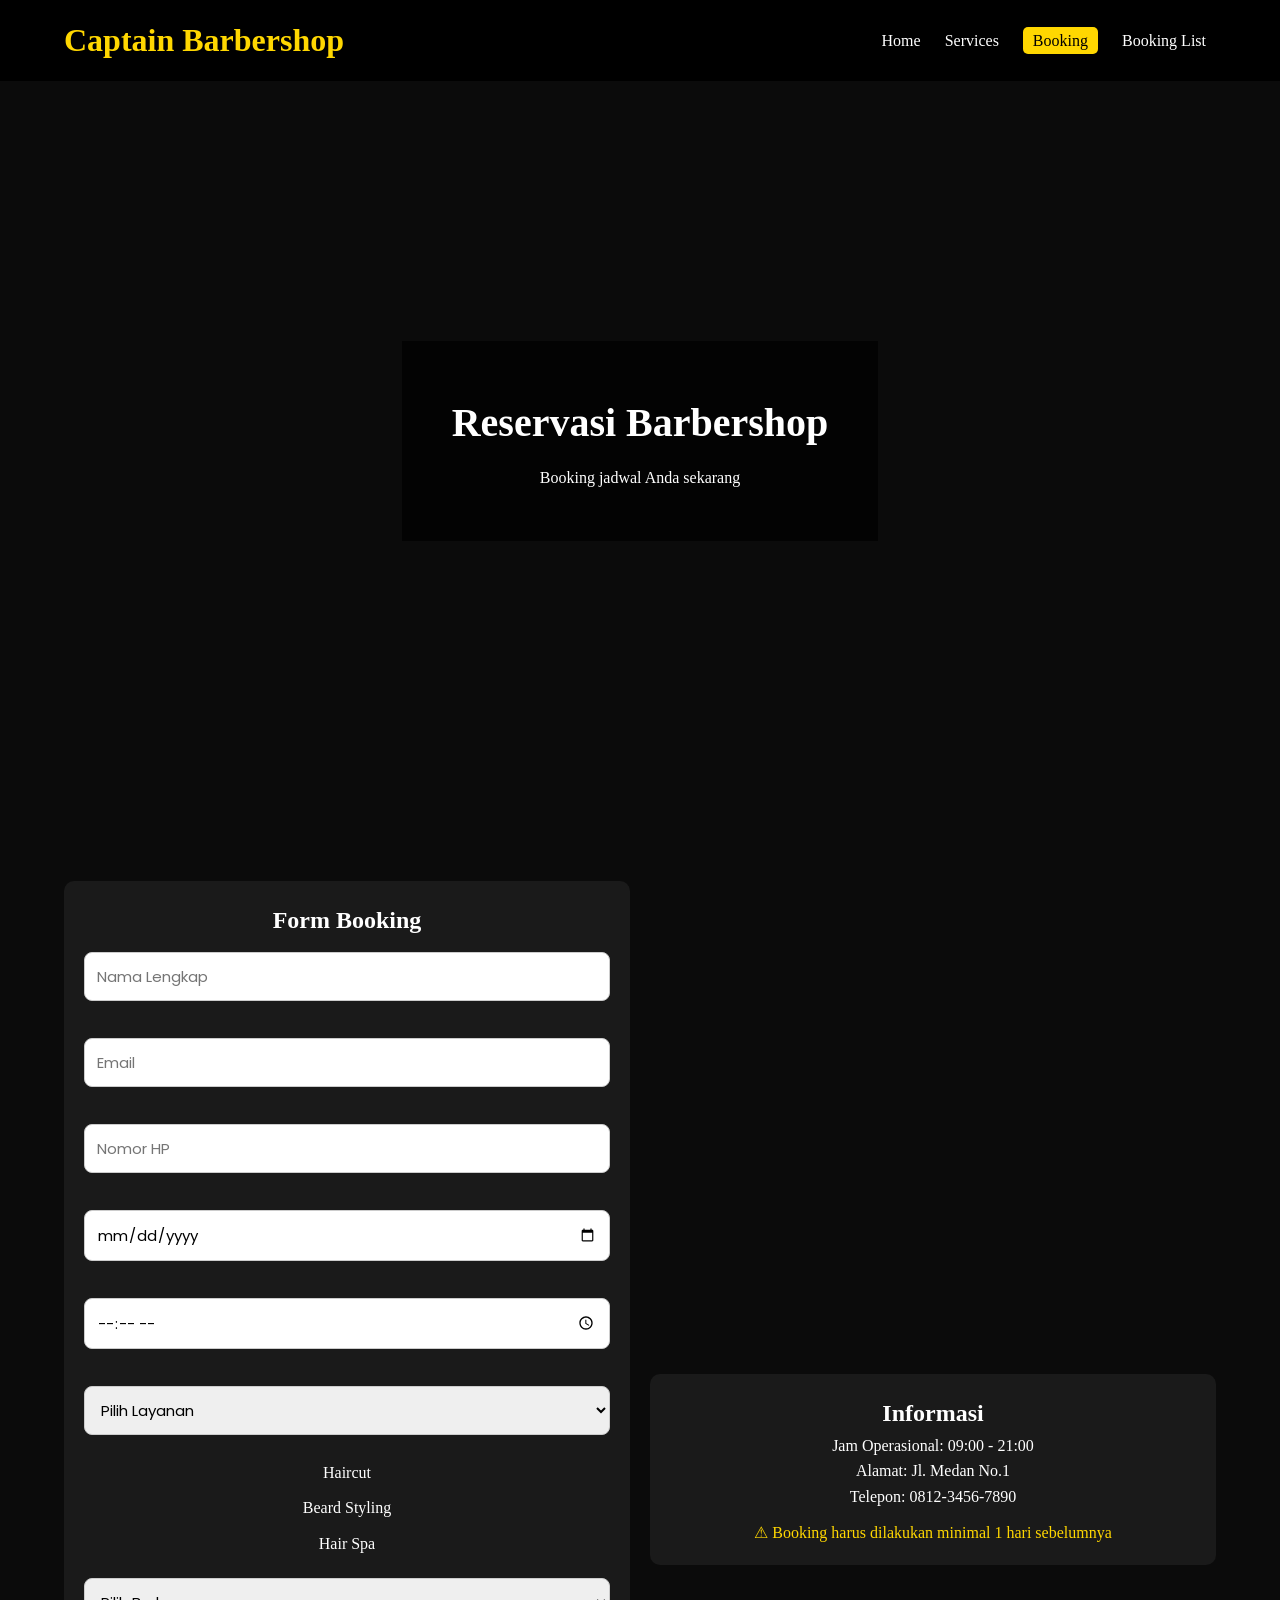
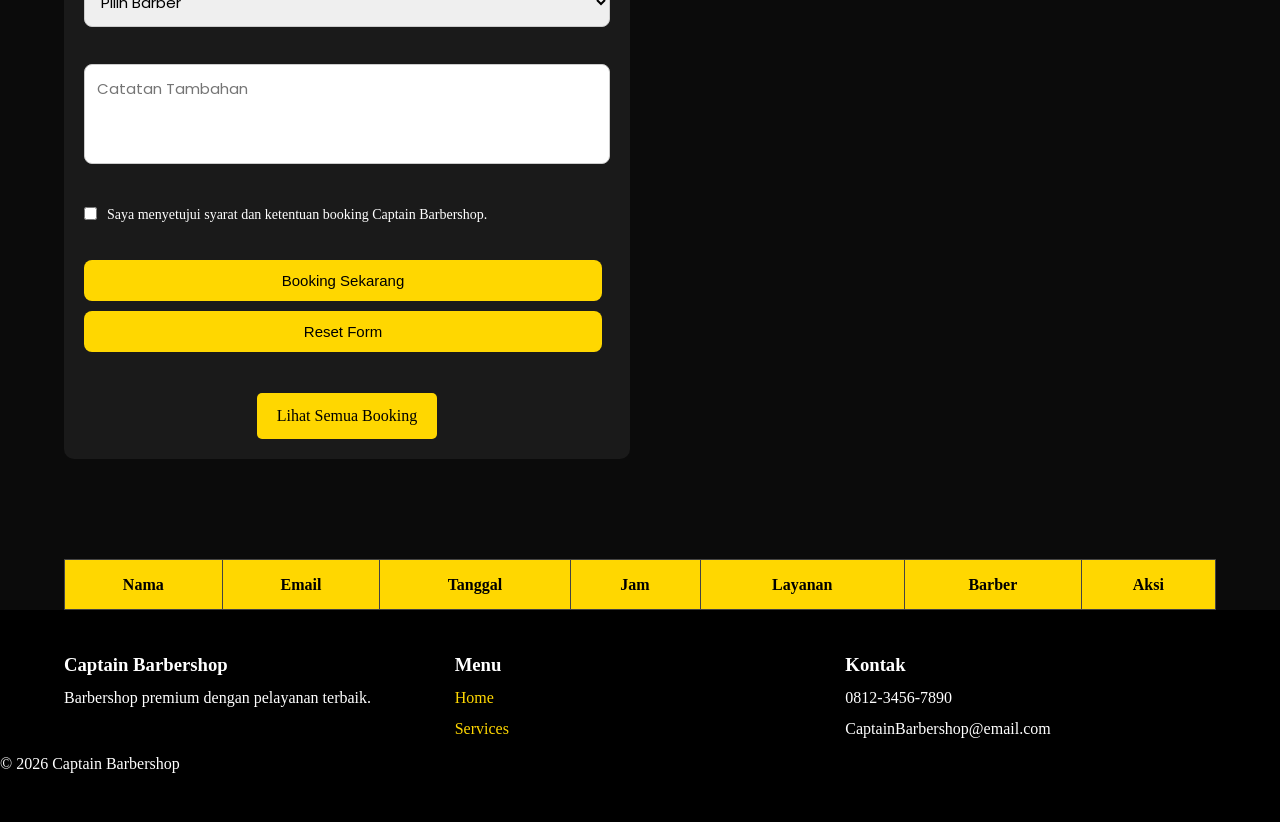
<file: booking.html>
<!DOCTYPE html>
<html lang="id">

<head>
    <meta charset="UTF-8">
    <meta name="viewport" content="width=device-width, initial-scale=1.0">
    <title>Booking - Captain Barbershop</title>
    <link rel="stylesheet" href="stylish.css">

    <link href="https://fonts.googleapis.com/css2?family=Poppins:wght@300;400;600&display=swap" rel="stylesheet">
    <script defer src="script.js"></script>
</head>

<body>

    <!-- NAVBAR -->
    <header class="navbar">
        <div class="container nav-container">
            <h1 class="logo">Captain Barbershop</h1>
            <nav>
                <a href="index.html">Home</a>
                <a href="index.html#services">Services</a>
                <a href="booking.html" class="btn-nav">Booking</a>

                <!-- ==========================
                        PENAMBAHAN UAS
                       Menu menuju daftar booking
                   =========================== -->

                <a href="bookings.html">Booking List</a>

            </nav>
        </div>
    </header>

    <!-- HERO -->
    <section class="sub-hero">
        <div class="overlay">
            <h2>Reservasi Barbershop</h2>
            <p>Booking jadwal Anda sekarang</p>
        </div>
    </section>

    <!-- BOOKING FORM -->
    <section class="section">
        <div class="container grid-2">

            <!-- FORM -->
            <div class="form-box">
                <h2>Form Booking</h2>

                <form id="form">
                    <input id="name" type="text" placeholder="Nama Lengkap" required>
                    <input id="email" type="email" placeholder="Email" required>
                    <!-- ==========================
                            PENAMBAHAN UAS
                           Nomor HP pelanggan
                        =========================== -->

                    <input id="phone" type="tel" placeholder="Nomor HP" required>
                    <input id="date" type="date" required>
                    <input id="time" type="time" required>

                    <select id="service" required>
                        <option value="">
                            Pilih Layanan
                        </option>

                        <option>Haircut</option>
                        <option>Beard Styling</option>
                        <option>Hair Spa</option>
                    </select>
                    <option>Haircut</option>
                    <option>Beard Styling</option>
                    <option>Hair Spa</option>
                    </select>

                    <select id="barber" required>

                        <option value="">
                            Pilih Barber
                        </option>

                        <option>John</option>
                        <option>Michael</option>
                        <option>David</option>

                    </select>



                    <!-- ==========================
                        PENAMBAHAN UAS
                        Catatan pelanggan
                    =========================== -->

                    <textarea id="note" placeholder="Catatan Tambahan"></textarea>

                    <!-- ==========================
                             FITUR BARU UAS
                        Persetujuan Syarat Booking
                    =========================== -->

                    <div class="agreement">

                        <label>

                            <input type="checkbox" id="agreement" required>

                            Saya menyetujui syarat dan ketentuan booking Captain Barbershop.

                        </label>

                    </div>

                    <button type="submit">Booking Sekarang</button>
                    <button type="reset">

                        Reset Form

                    </button>
                </form>
                <!-- ==========================
                        PENAMBAHAN UAS
                =========================== -->
                <br>
                <a href="bookings.html" class="btn">

                    Lihat Semua Booking

                </a>
            </div>

            <!-- INFO -->
            <div class="info-box">
                <h2>Informasi</h2>
                <p>Jam Operasional: 09:00 - 21:00</p>
                <p>Alamat: Jl. Medan No.1</p>
                <p>Telepon: 0812-3456-7890</p>

                <div class="highlight">
                    <p>⚠ Booking harus dilakukan minimal 1 hari sebelumnya</p>
                </div>
            </div>

        </div>
    </section>

    <!-- TABEL DATA -->
    <div class="container">
        <table class="table">
            <thead>
                <tr>
                    <th>Nama</th>
                    <th>Email</th>
                    <th>Tanggal</th>
                    <th>Jam</th>
                    <th>Layanan</th>
                    <th>Barber</th>
                    <th>Aksi</th>
                </tr>
            </thead>
            <tbody id="table"></tbody>
        </table>

    </div>

    <!-- FOOTER -->
    <footer class="footer">
        <div class="container grid-3">

            <div>
                <h3>Captain Barbershop</h3>
                <p>Barbershop premium dengan pelayanan terbaik.</p>
            </div>

            <div>
                <h3>Menu</h3>
                <p><a href="index.html">Home</a></p>
                <p><a href="index.html#services">Services</a></p>
            </div>

            <div>
                <h3>Kontak</h3>
                <p>0812-3456-7890</p>
                <p>CaptainBarbershop@email.com</p>
            </div>

        </div>

        <p class="copyright">
            © 2026 Captain Barbershop
        </p>
    </footer>
    <!-- ==========================
            PENAMBAHAN UAS
        Menghubungkan JavaScript
    =========================== -->
    <script src="script.js"></script>
</body>

</html>
</file>
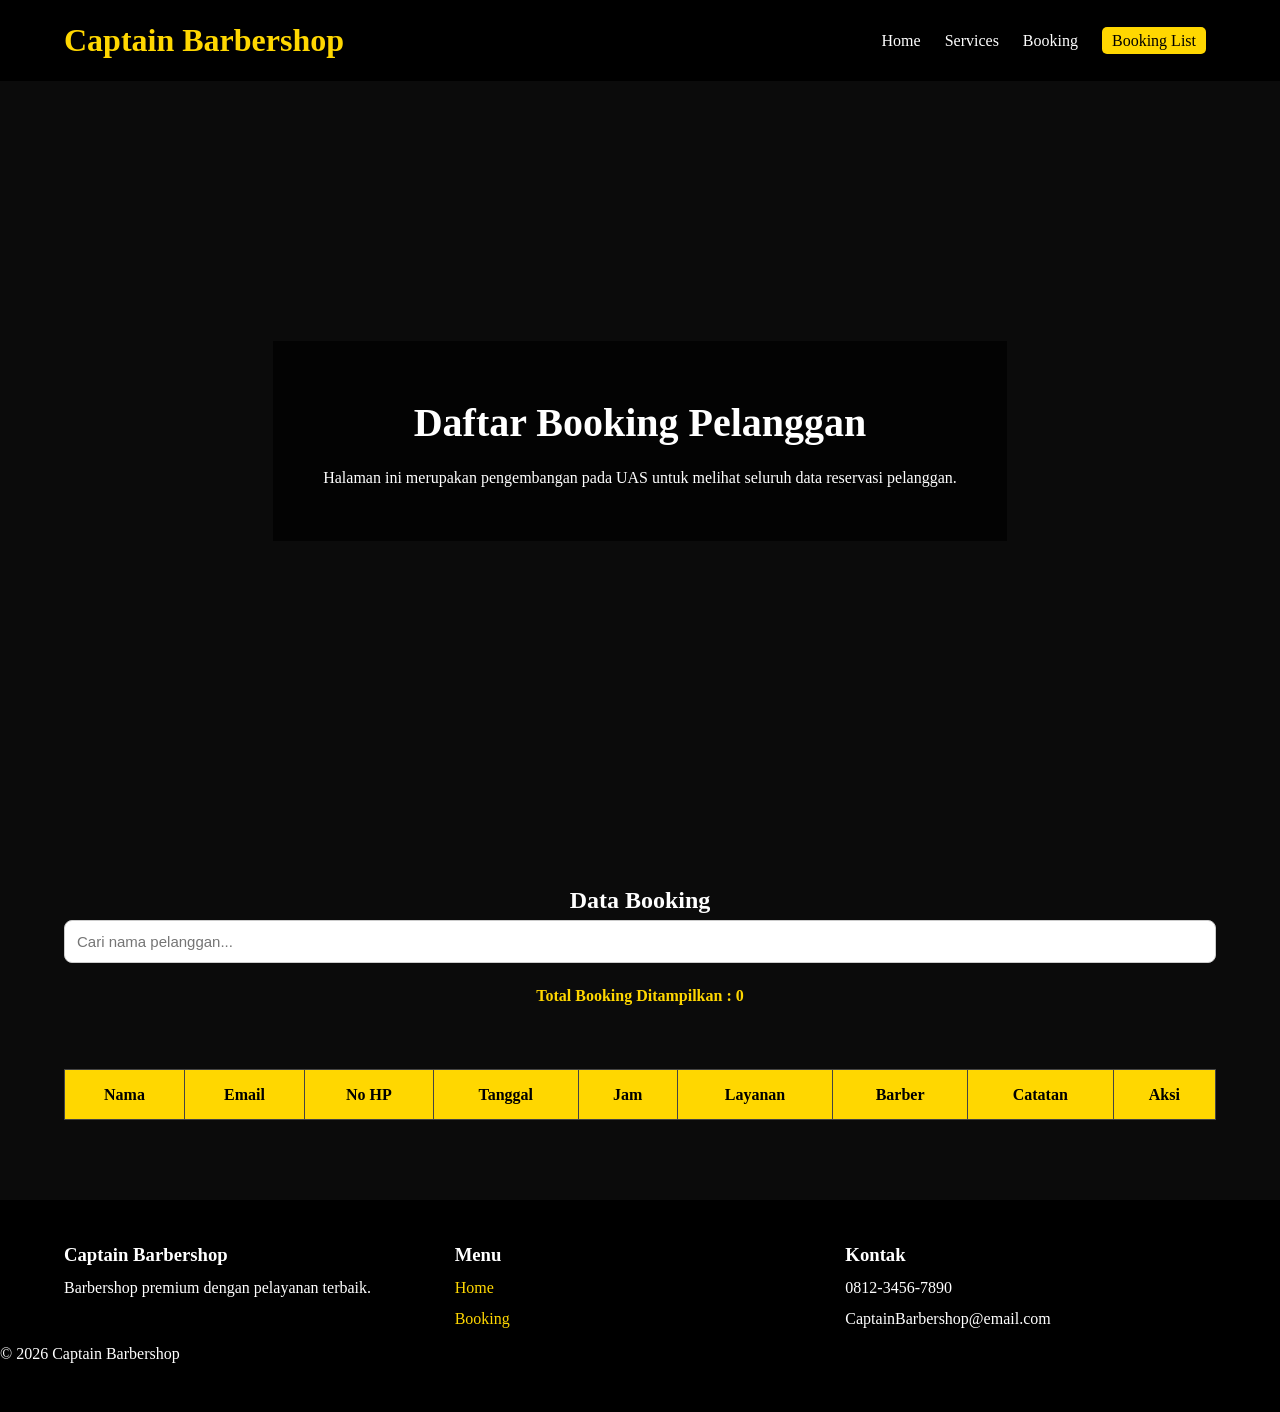
<file: bookings.html>
<!DOCTYPE html>
<html lang="id">

<head>
    <meta charset="UTF-8">
    <meta name="viewport" content="width=device-width, initial-scale=1.0">
    <title>Data Booking - Captain Barbershop</title>

    <!-- ==========================================
         PROJECT UAS
         Halaman Baru
         Menampilkan seluruh data booking pelanggan
    =========================================== -->

    <link rel="stylesheet" href="stylish.css">
</head>

<body>

    <!-- NAVBAR -->

    <header class="navbar">
        <div class="container nav-container">

            <h1 class="logo">Captain Barbershop</h1>

            <nav>

                <a href="index.html">Home</a>

                <a href="index.html#services">Services</a>

                <a href="booking.html">Booking</a>

                <a href="bookings.html" class="btn-nav">
                    Booking List
                </a>

            </nav>

        </div>
    </header>

    <!-- HERO -->

    <section class="sub-hero">

        <div class="overlay">

            <h2>Daftar Booking Pelanggan</h2>

            <p>
                Halaman ini merupakan pengembangan pada UAS
                untuk melihat seluruh data reservasi pelanggan.
            </p>

        </div>

    </section>

    <!-- ==========================================
         PENAMBAHAN UAS
         Search Booking
    =========================================== -->

    <section class="section">

        <div class="container">

            <h2>Data Booking</h2>

            <input type="text" id="search" placeholder="Cari nama pelanggan...">

            <p id="resultCount">
                Total Booking Ditampilkan : 0
            </p>

            <br>
            

            <table class="table">

                <thead>

                    <tr>

                        <th>Nama</th>

                        <th>Email</th>

                        <th>No HP</th>

                        <th>Tanggal</th>

                        <th>Jam</th>

                        <th>Layanan</th>

                        <th>Barber</th>

                        <th>Catatan</th>

                        <th>Aksi</th>

                    </tr>

                </thead>

                <tbody id="table">

                </tbody>

            </table>

        </div>

    </section>

    <!-- FOOTER -->

    <footer class="footer">

        <div class="container grid-3">

            <div>

                <h3>Captain Barbershop</h3>

                <p>

                    Barbershop premium
                    dengan pelayanan terbaik.

                </p>

            </div>

            <div>

                <h3>Menu</h3>

                <p><a href="index.html">Home</a></p>

                <p><a href="booking.html">Booking</a></p>

            </div>

            <div>

                <h3>Kontak</h3>

                <p>0812-3456-7890</p>

                <p>CaptainBarbershop@email.com</p>

            </div>

        </div>

        <p class="copyright">

            © 2026 Captain Barbershop

        </p>

    </footer>

    <!-- ==========================================
                    UAS
         Seluruh JavaScript Website
    =========================================== -->

    <script src="script.js"></script>

</body>

</html>
</file>
<file: stylish.css>
/* RESET */
* {
  margin: 0;
  padding: 0;
  box-sizing: border-box;
}

/* BODY */
body {
  font-family: 'times new roman', sans-serif;
  background: #0b0b0b;

  color: #fff;
  line-height: 1.6;
}

/* CONTAINER */
.container {
  width: 90%;
  max-width: 1200px;
  margin: auto;
}

/* NAVBAR */
.navbar {
  background: #000;
  padding: 15px 0;
  position: sticky;
  top: 0;
  z-index: 1000;
}

.nav-container {
  display: flex;
  justify-content: space-between;
  align-items: center;
}

.logo {
  color: gold;
}

nav a {
  margin: 0 10px;
  color: white;
  text-decoration: none;
  transition: 0.3s;
}

nav a:hover {
  color: gold;
}

.btn-nav {
  background: gold;
  color: black !important;
  padding: 5px 10px;
  border-radius: 5px;
}

/* HERO */

.hero,
.sub-hero {
  height: 80vh;
  background: url('https://images.unsplash.com/photo-1511920170033-f8396924c348') center/cover;
  background-attachment: fixed;
  display: flex;
  align-items: center;
  justify-content: center;
}

.overlay {
  background: rgba(0, 0, 0, 0.7);
  padding: 50px;
  text-align: center;
}

.overlay h2 {
  font-size: 2.5rem;
  margin-bottom: 10px;
}

/* BUTTON */
.btn {
  display: inline-block;
  margin-top: 15px;
  padding: 10px 20px;
  background: gold;
  color: black;
  text-decoration: none;
  border-radius: 5px;
  transition: 0.3s;
}

.btn:hover {
  background: #e6c200;
}

/* SECTION */
.section {
  padding: 80px 0;
  text-align: center;
}

.dark {
  background: #111;
}

.title {
  margin-bottom: 30px;
}

/* GRID */
.grid-2 {
  display: grid;
  grid-template-columns: repeat(2, 1fr);
  gap: 20px;
  align-items: center;
}

.grid-3 {
  display: grid;
  grid-template-columns: repeat(3, 1fr);
  gap: 20px;
}

.grid-4 {
  display: grid;
  grid-template-columns: repeat(4, 1fr);
  gap: 10px;
}

/* CARD */
.card {
  background: #1a1a1a;
  padding: 20px;
  border-radius: 10px;
  transition: 0.3s;
}

.card:hover {
  transform: translateY(-10px);
}

/* SERVICE CARD */
.service-card img {
  width: 100%;
  border-radius: 10px;
}

.price {
  display: block;
  margin-top: 10px;
  color: gold;
}

/* IMAGE */
img {
  width: 100%;
  border-radius: 10px;
}

/* FORM */
.form-box {
  background: #1a1a1a;
  padding: 20px;
  border-radius: 10px;
}

form {
  display: flex;
  flex-direction: column;
  gap: 10px;
}

input,
select,
button {
  padding: 10px;
  border: none;
  border-radius: 5px;
}

button {
  background: gold;
  cursor: pointer;
}

/* INFO BOX */
.info-box {
  background: #1a1a1a;
  padding: 20px;
  border-radius: 10px;
}

.highlight {
  margin-top: 10px;
  color: gold;
}

/* TABLE */
.table {
  width: 100%;
  border-collapse: collapse;
  margin-top: 20px;
}

.table th,
.table td {
  border: 1px solid #444;
  padding: 10px;
}

.table th {
  background: gold;
  color: black;
}

/* CTA */
.cta {
  background: gold;
  color: black;
  text-align: center;
  padding: 50px;
}

/* FOOTER */
.footer {
  background: black;
  padding: 40px 0;
}

.footer a {
  color: gold;
  text-decoration: none;
}

.footer p {
  margin: 5px 0;
}

copyright {
  text-align: center;
  margin-top: 20px;
}

/* RESPONSIVE */
@media (max-width: 768px) {

  .grid-2,
  .grid-3,
  .grid-4 {
    grid-template-columns: 1fr;
  }

  .overlay h2 {
    font-size: 1.5rem;
  }
}

/* ==========================================================
   PROJECT UAS
  
========================================================== */



/* ==========================================================
   INPUT DAN TEXTAREA
========================================================== */

.form-box input,
.form-box select,
.form-box textarea {

  width: 100%;

  padding: 12px;

  margin-top: 12px;

  margin-bottom: 15px;

  border: 1px solid #ccc;

  border-radius: 8px;

  font-size: 15px;

  font-family: Poppins, sans-serif;

  box-sizing: border-box;

}



/* Area catatan pelanggan */

.form-box textarea {

  height: 100px;

  resize: none;

}



/* ==========================================================
   TOMBOL BOOKING
========================================================== */

.form-box button {

  padding: 12px 20px;

  border: none;

  border-radius: 8px;

  cursor: pointer;

  font-size: 15px;

  margin-right: 8px;

  transition: 0.3s;

}



/* Efek ketika mouse diarahkan */

.form-box button:hover {

  transform: scale(1.03);

}



/* ==========================================================
   SEARCH BOOKING
========================================================== */

#search {

  width: 100%;

  padding: 12px;

  border-radius: 8px;

  border: 1px solid #ccc;

  margin-bottom: 20px;

  font-size: 15px;

}



/* ==========================================================
   TABEL BOOKING
========================================================== */

.table {

  width: 100%;

  border-collapse: collapse;

  margin-top: 20px;

}



.table th {

  padding: 12px;

}



.table td {

  padding: 12px;

  text-align: center;

}



.table tr {

  border-bottom: 1px solid #ddd;

}



/* Efek hover */

.table tbody tr:hover {

  background: #f4f4f4;

}



/* ==========================================================
   TOMBOL EDIT
========================================================== */

.table button {

  padding: 8px 14px;

  border: none;

  border-radius: 6px;

  cursor: pointer;

  margin: 2px;

  font-size: 13px;

  transition: 0.3s;

}



/* Hover */

.table button:hover {

  transform: scale(1.05);

}



/* ==========================================================
   KARTU TOTAL BOOKING
========================================================== */

#bookingCount {

  font-size: 55px;

  margin-top: 10px;

  margin-bottom: 10px;

}



/* ==========================================================
   RESPONSIVE TABLET
========================================================== */

@media(max-width:768px) {

  .grid-2 {

    grid-template-columns: 1fr;

  }

  .grid-3 {

    grid-template-columns: 1fr;

  }

  .nav-container {

    flex-direction: column;

    text-align: center;

  }

  .table {

    font-size: 13px;

    overflow-x: auto;

    display: block;

  }

}



/* ==========================================================
   RESPONSIVE MOBILE
========================================================== */

@media(max-width:480px) {

  .hero h2 {

    font-size: 30px;

  }

  .hero p {

    font-size: 15px;

  }

  .form-box,

  .info-box {

    padding: 20px;

  }

  .navbar nav {

    display: flex;

    flex-direction: column;

    gap: 10px;

  }

  .btn,

  .btn-nav {

    width: 100%;

    text-align: center;

  }

}

/* ==========================================================
   FITUR BARU
   Persetujuan Booking
========================================================== */

.agreement {
  margin: 15px 0;
  text-align: left;
}

.agreement label {
  display: flex;
  align-items: flex-start;
  gap: 10px;
  cursor: pointer;
  font-size: 14px;
  line-height: 1.5;
}

.agreement input[type="checkbox"] {
  width: auto;
  margin-top: 3px;
}

#resultCount {

  margin-bottom: 15px;

  color: gold;

  font-weight: bold;

  font-size: 16px;

}
</file>
